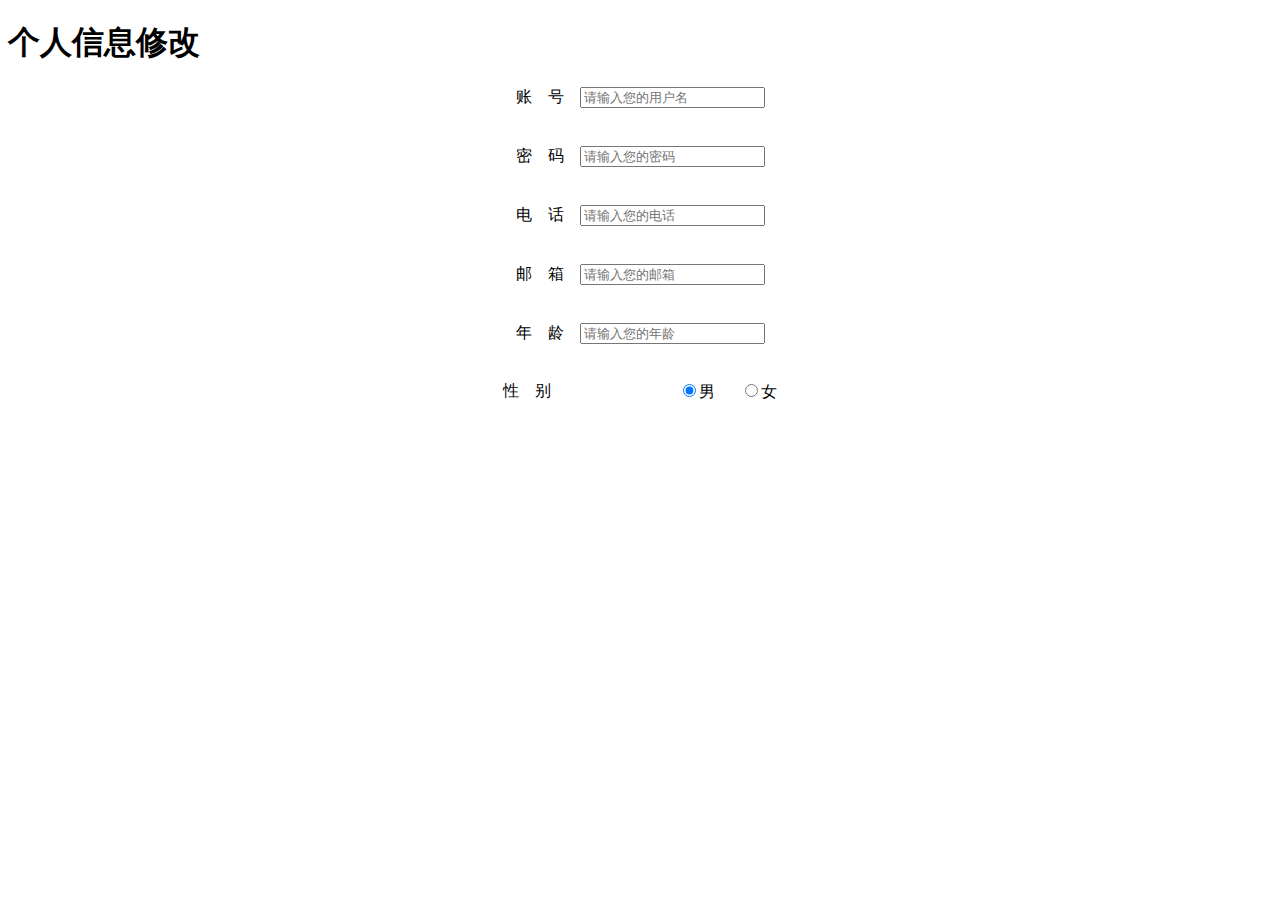
<file: g4/html/myInfo.html>
<!DOCTYPE html>
<html lang="en">
<head>
    <meta charset="UTF-8">
    <title>我的信息</title>
</head>
<body>
<div>
    <h1>个人信息修改</h1>
    <div class="modal-body" style="text-align: center">
        <div>
            账&nbsp&nbsp&nbsp&nbsp号&nbsp&nbsp&nbsp&nbsp<input type="text" placeholder="请输入您的用户名" name="lname" id="registerusername" required>
        </div>
        <div style="margin-top: 3%">
            密&nbsp&nbsp&nbsp&nbsp码&nbsp&nbsp&nbsp&nbsp<input type="password" id="registerpassword" placeholder="请输入您的密码" name="lwd" required minlength="6" maxlength="15">

        </div>
        <div style="margin-top: 3%">
            电&nbsp&nbsp&nbsp&nbsp话&nbsp&nbsp&nbsp&nbsp<input type="password" id="Tel" placeholder="请输入您的电话" name="lwd" required minlength="6" maxlength="15">

        </div>
        <div style="margin-top: 3%">
            邮&nbsp&nbsp&nbsp&nbsp箱&nbsp&nbsp&nbsp&nbsp<input type="password" id="e-mail" placeholder="请输入您的邮箱" name="lwd" required minlength="6" maxlength="15">

        </div>
        <div style="margin-top: 3%">
            年&nbsp&nbsp&nbsp&nbsp龄&nbsp&nbsp&nbsp&nbsp<input type="password" id="age" placeholder="请输入您的年龄" name="lwd" required minlength="6" maxlength="15">
        </div>
        <div style="margin-top: 3%;display: flex;flex-direction: row;justify-content: center">
            性&nbsp&nbsp&nbsp&nbsp别
            <div style="margin-left: 10%">
                <input name="sex" type="radio" checked="checked"/>男
            </div>
            <div style="margin-left: 2%">
                <input name="sex" type="radio" />女
            </div>
        </div>
    </div>
</div>
</body>
</html>
</file>
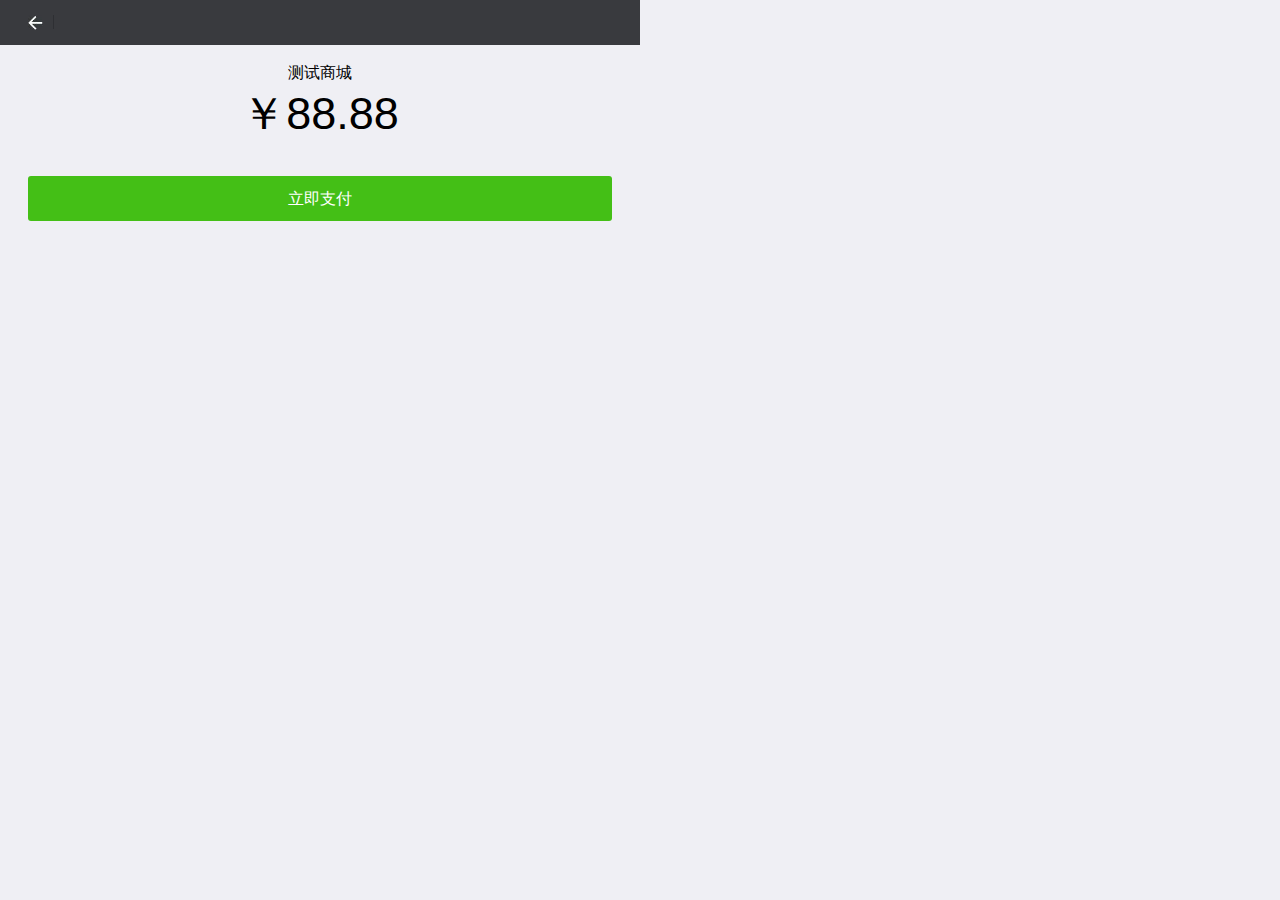
<file: g4/html/pay.html>
<!DOCTYPE html>
<html>
<head>
<title>jQuery微信支付代码</title>
<meta charset="utf-8" />
<meta name="viewport" content="initial-scale=1.0, width=device-width, user-scalable=no" />

<link rel="stylesheet" type="text/css" href="../css/pay/zhifu.css">

<script type="text/javascript" src="../js/jquery.min.js"></script>

</head>
<body>
    <div class="header">
        <div class="all_w ">
            <div class="gofh">
                <a href="#">
                    <img src="../img/pay/jt_03.jpg"></a>
            </div>
        </div>
    </div>
    <div class="wenx_xx">
        <div class="mz">测试商城</div>
        <div class="zhifu_price">￥88.88</div></div>
    </div>
    <a href="javascript:void(0);" class="ljzf_but all_w">立即支付</a>
    <!--浮动层-->
    <div class="ftc_wzsf">
        <div class="srzfmm_box">
            <div class="qsrzfmm_bt clear_wl">
                <img src="../img/pay/xx_03.jpg" class="tx close fl">
                <img src="../img/pay/jftc_03.png" class="tx fl">
                <span class="fl">请输入支付密码</span></div>
            <div class="zfmmxx_shop">
                <div class="mz">测试商品</div>
                <div class="zhifu_price">￥88.88</div></div>
            <ul class="mm_box">
                <li></li><li></li><li></li><li></li><li></li><li></li>
            </ul>
        </div>
        <div class="numb_box">
            <div class="xiaq_tb">
                <img src="../img/pay/jftc_14.jpg" height="10"></div>
            <ul class="nub_ggg">
                <li><a href="javascript:void(0);" class="zf_num">1</a></li>
                <li><a href="javascript:void(0);" class="zj_x zf_num">2</a></li>
                <li><a href="javascript:void(0);" class="zf_num">3</a></li>
                <li><a href="javascript:void(0);" class="zf_num">4</a></li>
                <li><a href="javascript:void(0);" class="zj_x zf_num">5</a></li>
                <li><a href="javascript:void(0);" class="zf_num">6</a></li>
                <li><a href="javascript:void(0);" class="zf_num">7</a></li>
                <li><a href="javascript:void(0);" class="zj_x zf_num">8</a></li>
                <li><a href="javascript:void(0);" class="zf_num">9</a></li>
                <li><a href="javascript:void(0);" class="zf_empty">清空</a></li>
                <li><a href="javascript:void(0);" class="zj_x zf_num">0</a></li>
                <li><a href="javascript:void(0);" class="zf_del">删除</a></li>
            </ul>
        </div>
        <div class="hbbj"></div>
    </div>

	<script type="text/javascript">
	$(function(){
		//出现浮动层
		$(".ljzf_but").click(function(){
			$(".ftc_wzsf").show();
		});
		//关闭浮动
		$(".close").click(function(){
			$(".ftc_wzsf").hide();
			$(".mm_box li").removeClass("mmdd");
			$(".mm_box li").attr("data","");
			i = 0;
		});
			//数字显示隐藏
		$(".xiaq_tb").click(function(){
			$(".numb_box").slideUp(500);
		});
		$(".mm_box").click(function(){
			$(".numb_box").slideDown(500);
		});
			//----
		var i = 0;
		$(".nub_ggg li .zf_num").click(function(){
				
			if(i<6){
				$(".mm_box li").eq(i).addClass("mmdd");
				$(".mm_box li").eq(i).attr("data",$(this).text());
				i++
				if (i==6) {
				  setTimeout(function(){
					var data = "";
						$(".mm_box li").each(function(){
						data += $(this).attr("data");
					});
					alert("支付成功"+data);
				  },100);
				};
			} 
		});
			
		$(".nub_ggg li .zf_del").click(function(){
			if(i>0){
				i--
				$(".mm_box li").eq(i).removeClass("mmdd");
				$(".mm_box li").eq(i).attr("data","");
			}
		});
	
		$(".nub_ggg li .zf_empty").click(function(){
			$(".mm_box li").removeClass("mmdd");
			$(".mm_box li").attr("data","");
			i = 0;
		});
		 
	});
	</script>

</body>
</html>
</file>
<file: g4/css/pay/zhifu.css>
/* CSS RESET */
* { padding: 0; margin: 0; }
body { font: 12px "微软雅黑", Arial; background: #efeff4; min-width: 320px; max-width: 640px; color: #000; }
a { text-decoration: none; color: #666666; }
a, img { border: none; }
img { vertical-align: middle; }
ul, li { list-style: none; }
em, i { font-style: normal; }
.clear { clear: both }
.clear_wl:after { content: "."; height: 0; visibility: hidden; display: block; clear: both; }
.fl { float: left }
.fr { float: right }
.all_w { width: 91.3%; margin: 0 auto; }
/*基础字体属性*/
.f10 { font-size: 10px }
.f11 { font-size: 11px }
.f12 { font-size: 12px }
.f14 { font-size: 14px }
.f13 { font-size: 13px }
.f16 { font-size: 16px }
.f18 { font-size: 18px }
.f20 { font-size: 20px }
.f22 { font-size: 22px }
.f24 { font-size: 24px }
.f26 { font-size: 26px }
.f28 { font-size: 28px }
.f32 { font-size: 32px }
.fb { font-weight: bold }
/********/
.header { background: #393a3e; color: #f5f7f6; height: auto; overflow: hidden; }
.gofh { float: left; height: 45px; display: -webkit-box; -webkit-box-orient: horizontal; -webkit-box-pack: center; -webkit-box-align: center; }
.gofh a { padding-right: 10px; border-right: 1px solid #2e2f33; }
.gofh a img { width: 40%; }
.wenx_xx { text-align: center; font-size: 16px; padding: 18px 0; }
.wenx_xx .zhifu_price { font-size: 45px; }
.ljzf_but { border-radius: 3px; height: 45px; line-height: 45px; background: #44bf16; display: block; text-align: center; font-size: 16px; margin-top: 14px; color: #fff; }
/*浮动层*/
.ftc_wzsf { display:none; width: 100%; height: 100%; position: fixed; z-index: 999; top: 0; left: 0; min-width: 320px; max-width: 640px;}
.ftc_wzsf .hbbj { width: 100%; height: 100%; position: absolute; z-index: 8; background: #000; opacity: 0.4; top: 0; left: 0; }
.ftc_wzsf .srzfmm_box { position: absolute; z-index: 10; background: #f8f8f8; width: 88%; left: 50%; margin-left: -44%; top: 20%; }
.qsrzfmm_bt { font-size: 16px; border-bottom: 1px solid #c9daca; overflow: hidden; }
.qsrzfmm_bt a { display: block; width: 10%; padding: 10px 0; text-align: center; }
.qsrzfmm_bt img.tx { width: 10%; padding: 10px 0; }
.qsrzfmm_bt span { padding: 15px 5px; }
.zfmmxx_shop { text-align: center; font-size: 12px; padding: 10px 0; overflow: hidden; }
.zfmmxx_shop .mz { font-size: 14px; float: left; width: 100%; }
.zfmmxx_shop .zhifu_price { font-size: 24px; float: left; width: 100%; }
.ml5 { margin-left: 5px; }
.mm_box { width: 89%; margin: 10px auto; height: 40px; overflow: hidden; border: 1px solid #bebebe; }
.mm_box li { border-right: 1px solid #efefef; height: 40px; float: left; width: 16.3%; background: #FFF; }
.mm_box li.mmdd{ background:#FFF url(../images/dd_03.jpg) center no-repeat ; background-size:25%;}
.mm_box li:last-child { border-right: none; }
.xiaq_tb { padding: 5px 0; text-align: center; border-top: 1px solid #dadada; }
.numb_box { position: absolute; z-index: 10; background: #f5f5f5; width: 100%; bottom: 0px; }
.nub_ggg { border: 1px solid #dadada; overflow: hidden; border-bottom: none; }
.nub_ggg li { width: 33.3333%; border-bottom: 1px solid #dadada; float: left; text-align: center; font-size: 22px; }
.nub_ggg li a { display: block; color: #000; height: 50px; line-height: 50px; overflow: hidden; }
.nub_ggg li a:active  { background: #e0e0e0;}
.nub_ggg li a.zj_x { border-left: 1px solid #dadada; border-right: 1px solid #dadada; }
.nub_ggg li span { display: block; color: #e0e0e0; background: #e0e0e0; height: 50px; line-height: 50px; overflow: hidden; }
.nub_ggg li span.del img { width: 30%; }

.fh_but{ position:absolute; right:0px; top:12px; font-size:14px; color:#20d81f;}
.spxx_shop{ background:#FFF; margin-left:4.35%; border-top:1px solid #dfdfdd; padding:10px 0; }
.spxx_shop td{ color:#7b7b7b; font-size:14px; padding:10px 0;}
.mlr_pm{margin-right:4.35%;}
</file>
